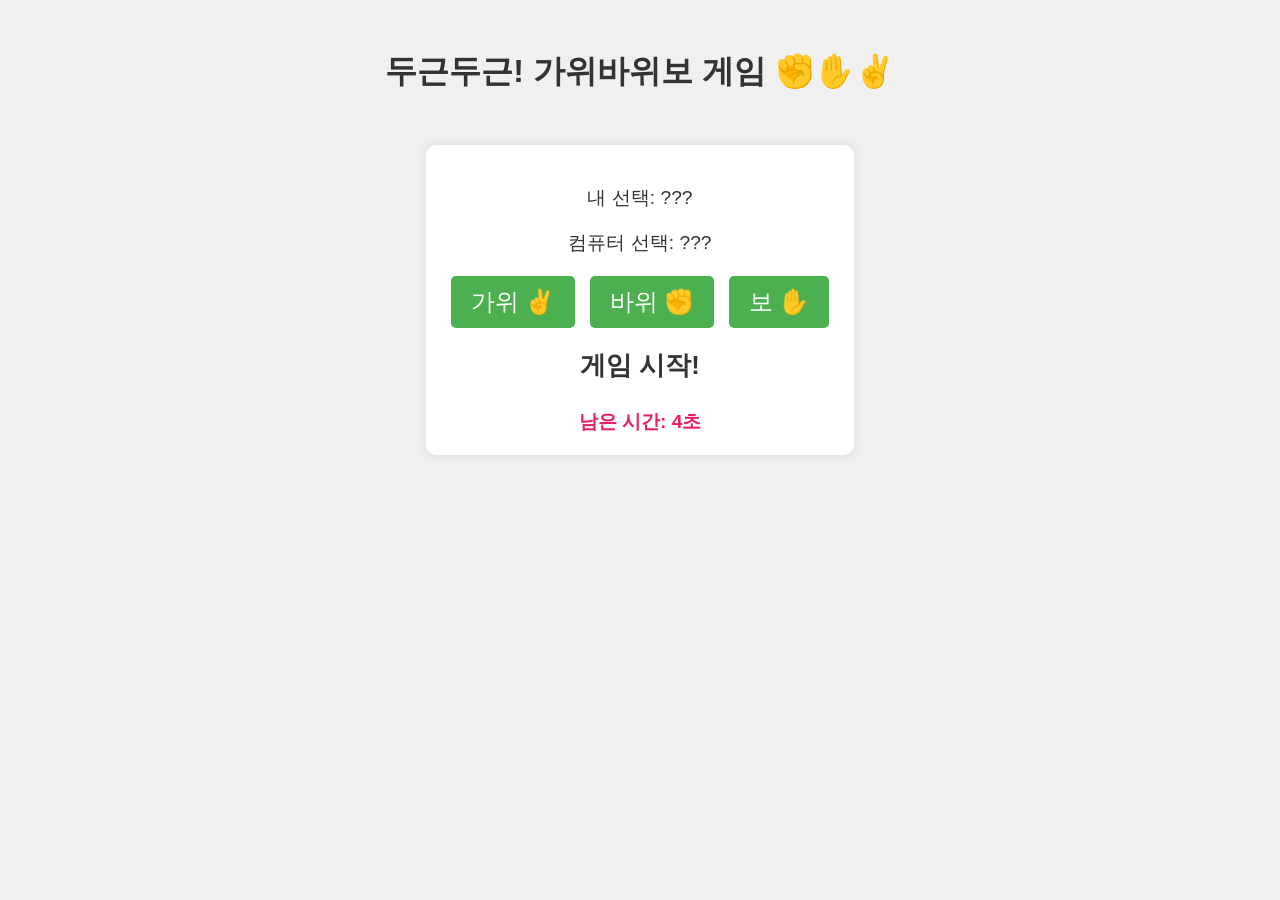
<file: index.html>
<!DOCTYPE html>
<html lang="ko">
<head>
    <meta charset="UTF-8">
    <meta name="viewport" content="width=device-width, initial-scale=1.0">
    <title>두근두근! 가위바위보 게임 ✊✋✌️</title>
    <style>
        /* 게임 화면 꾸미는 스타일이에요! */
        body {
            font-family: 'Arial', sans-serif;
            text-align: center;
            margin-top: 50px;
            background-color: #f0f0f0; /* 배경색 살짝쿵 넣어봤어요! */
            color: #333;
        }
        h1 {
            color: #333;
        }
        #game-container {
            margin-top: 30px;
            padding: 20px;
            background-color: #fff; /* 하얀색 배경 상자 */
            border-radius: 10px; /* 모서리 둥글게 */
            box-shadow: 0 0 10px rgba(0, 0, 0, 0.1); /* 그림자 효과 */
            display: inline-block; /* 내용만큼만 너비 차지 */
            min-width: 300px; /* 상자 최소 너비 설정 */
        }
        #choices {
            margin-bottom: 20px;
            font-size: 1.2em;
            min-height: 3em; /* 선택 결과 자리가 흔들리지 않게 최소 높이 설정 */
        }
        #buttons button {
            font-size: 1.5em;
            padding: 10px 20px;
            margin: 0 5px; /* 버튼 간 간격 조정 */
            cursor: pointer;
            border: none;
            border-radius: 5px;
            background-color: #4CAF50; /* 초록색 버튼! */
            color: white;
            transition: background-color 0.3s ease; /* 부드러운 색 변화 */
        }
        #buttons button:hover {
            background-color: #45a049; /* 마우스 올리면 색깔 샥! */
        }
        #buttons button:active {
            background-color: #397d3c; /* 클릭하는 순간 색깔 진하게 */
        }
         #buttons button:disabled {
            background-color: #cccccc; /* 비활성화 색상 */
            cursor: not-allowed; /* 마우스 커서 변경 */
        }
        #result {
            margin-top: 20px;
            font-size: 1.6em; /* 결과는 좀 더 크게! */
            font-weight: bold;
            min-height: 1.8em; /* 결과 자리가 흔들리지 않게 최소 높이 설정 */
            color: #333; /* 기본 글자 색 */
        }
        #result.win { color: #28a745; } /* 승리 시 초록색 */
        #result.lose { color: #dc3545; } /* 패배 시 빨간색 */
        #result.draw { color: #ffc107; } /* 비김 시 주황색 */


        #timer {
            margin-top: 15px;
            font-size: 1.2em;
            font-weight: bold;
            color: #e91e63; /* 타이머는 빨간색! */
        }
         #timer.time-critical {
            color: #ff0000; /* 시간이 얼마 안 남았을 때 더 빨갛게 */
            animation: pulse 1s infinite; /* 깜빡임 효과 */
        }

        @keyframes pulse {
            0% { transform: scale(1); opacity: 1;}
            50% { transform: scale(1.1); opacity: 0.7; }
            100% { transform: scale(1); opacity: 1;}
        }

        #restart-button {
            margin-top: 20px;
            font-size: 1.2em;
            padding: 10px 20px;
            cursor: pointer;
            border: none;
            border-radius: 5px;
            background-color: #007bff; /* 파란색 버튼 */
            color: white;
             transition: background-color 0.3s ease; /* 부드러운 색 변화 */
            display: none; /* 처음에는 숨겨놔요 */
        }
         #restart-button:hover {
            background-color: #0056b3;
         }
    </style>
</head>
<body>

    <h1>두근두근! 가위바위보 게임 ✊✋✌️</h1>

    <div id="game-container">
        <div id="choices">
            <p>내 선택: <span id="user-choice">???</span></p>
            <p>컴퓨터 선택: <span id="computer-choice">???</span></p>
        </div>

        <div id="buttons">
            <button id="scissors-btn">가위 ✌️</button>
            <button id="rock-btn">바위 ✊</button>
            <button id="paper-btn">보 ✋</button>
        </div>

        <div id="result">
            게임 시작!
        </div>

        <div id="timer">
            남은 시간: 5초
        </div>

         <button id="restart-button">다시 하기 👋</button>
    </div>

    <script>
        // HTML 요소들을 가져와서 변수에 저장해요.
        const $userChoice = document.querySelector('#user-choice');
        const $computerChoice = document.querySelector('#computer-choice');
        const $result = document.querySelector('#result');
        const $timer = document.querySelector('#timer');
        const $buttons = document.querySelectorAll('#buttons button'); // 모든 가위바위보 버튼
        const $restartButton = document.querySelector('#restart-button'); // 다시 하기 버튼

        let timerId = null; // 타이머 ID를 저장할 변수
        let timeLeft = 5; // 남은 시간을 저장할 변수 (초)
        let gameEnded = false; // 게임이 종료되었는지 확인하는 변수

        // 컴퓨터의 가위바위보 선택을 배열로 만들어둬요.
        const computerChoices = ['rock', 'paper', 'scissors']; // 바위, 보, 가위 순서 (영문 이름)

        // 영문 선택 값을 한글과 이모지로 바꿔주는 함수
        function getChoiceKorean(choice) {
            if (choice === 'rock') return '바위 ✊';
            if (choice === 'paper') return '보 ✋';
            if (choice === 'scissors') return '가위 ✌️';
            return '???'; // 알 수 없을 때
        }

        // 승패를 판정하는 함수예요.
        function determineWinner(user, computer) {
            // user와 computer는 'rock', 'paper', 'scissors' 문자열
            if (user === computer) {
                $result.classList.remove('win', 'lose');
                $result.classList.add('draw');
                return "비겼어요! 🤝";
            }
            // 승리 조건: (나: 가위, 컴: 보), (나: 바위, 컴: 가위), (나: 보, 컴: 바위)
            if ((user === 'scissors' && computer === 'paper') ||
                (user === 'rock' && computer === 'scissors') ||
                (user === 'paper' && computer === 'rock')) {
                $result.classList.remove('lose', 'draw');
                 $result.classList.add('win');
                return "승리! 🎉 축하해요!";
            }
            // 그 외는 모두 패배
            $result.classList.remove('win', 'draw');
            $result.classList.add('lose');
            return "패배... 😭 아쉬워요!";
        }

        // 게임을 끝내고 결과를 보여주는 함수예요.
        // 이 함수는 사용자가 선택했거나 시간이 초과되었을 때 호출됩니다.
        function endGame(userChoice = null) { // userChoice가 null이면 시간 초과
            if (gameEnded) return; // 이미 게임이 끝났으면 무시

            clearInterval(timerId); // 타이머 멈춤!
            gameEnded = true; // 게임 종료 상태로 변경

            // 모든 가위바위보 버튼 비활성화
            $buttons.forEach(button => button.disabled = true);
             $timer.classList.remove('time-critical'); // 혹시 남아있을 깜빡임 제거


            // 컴퓨터 선택 (랜덤으로 하나 고르기)
            const computerChoice = computerChoices[Math.floor(Math.random() * computerChoices.length)];
             $computerChoice.textContent = getChoiceKorean(computerChoice); // 화면에 컴퓨터 선택 표시


            let resultMessage = "";

            if (userChoice === null) {
                // 시간 초과인 경우
                resultMessage = "시간 초과! 😵 패배...";
                 $userChoice.textContent = '???'; // 내 선택은 ???
                 $result.classList.remove('win', 'draw');
                 $result.classList.add('lose'); // 시간 초과는 패배

            } else {
                 // 사용자가 시간 안에 선택한 경우
                 $userChoice.textContent = getChoiceKorean(userChoice); // 화면에 내 선택 표시
                // 승패 판정
                resultMessage = determineWinner(userChoice, computerChoice);
            }

            $result.textContent = `게임 결과: ${resultMessage}`; // 최종 결과 메시지 표시

            $restartButton.style.display = 'block'; // 다시 하기 버튼 보여주기
        }

        // 사용자가 가위/바위/보 버튼을 클릭했을 때 실행될 함수예요.
        function handleButtonClick(event) {
            if (gameEnded || timeLeft <= 0) { // 이미 게임이 끝났거나 시간이 다 되었으면 무시
                return;
            }

            // 어떤 버튼을 눌렀는지 확인해서 사용자 선택 값을 가져와요.
            const userChoice = event.target.id.replace('-btn', ''); // 예: 'scissors-btn' -> 'scissors'

            // 게임 끝내고 결과 보여주기 (사용자 선택 값을 넘겨줌)
            endGame(userChoice); // 이 함수 안에서 타이머 멈추고, 컴퓨터 선택하고, 판정까지 다 해요!
        }

        // 타이머가 0이 되었을 때 호출될 함수 (setInterval 안에서 사용)
        function handleTimeout() {
             if (!gameEnded) { // 아직 게임이 끝나지 않았으면 (시간 초과)
                 endGame(null); // 시간 초과로 endGame 호출 (사용자 선택 null)
             }
        }


        // 타이머를 시작하는 함수예요.
        function startTimer() {
            gameEnded = false; // 게임 종료 상태 초기화
            timeLeft = 5; // 시간 초기화
            $timer.textContent = `남은 시간: ${timeLeft}초`; // 화면에 시간 표시 업데이트
            $timer.classList.remove('time-critical'); // 위험 시간 스타일 제거
             $result.textContent = '게임 시작!'; // 결과 메시지 초기화
             $result.classList.remove('win', 'lose', 'draw'); // 결과 스타일 초기화
             $userChoice.textContent = '???'; // 내 선택 초기화
             $computerChoice.textContent = '???'; // 컴퓨터 선택 초기화
             $restartButton.style.display = 'none'; // 다시 하기 버튼 숨김

             // 가위바위보 버튼 다시 활성화
             $buttons.forEach(button => button.disabled = false);

            // 기존 타이머가 있다면 멈추고 새로 시작
            if (timerId) {
                clearInterval(timerId);
            }

            timerId = setInterval(() => {
                timeLeft--; // 1초 감소
                $timer.textContent = `남은 시간: ${timeLeft}초`; // 화면 업데이트

                 // 남은 시간이 2초 이하면 빨간색 경고 스타일 적용
                if (timeLeft <= 2) {
                    $timer.classList.add('time-critical');
                }

                if (timeLeft <= 0) {
                    handleTimeout(); // 시간이 0이 되면 시간 초과 처리 함수 호출
                }
            }, 1000); // 1000 밀리초 = 1초마다 실행
        }

        // 각 가위바위보 버튼에 클릭 이벤트 리스너를 달아줘요.
        $buttons.forEach(button => {
            button.addEventListener('click', handleButtonClick);
        });

        // 다시 하기 버튼에 클릭 이벤트 리스너를 달아줘요.
         $restartButton.addEventListener('click', startTimer);

        // 페이지 로드 시 게임 바로 시작!
        startTimer();
    </script>

</body>
</html>
</file>
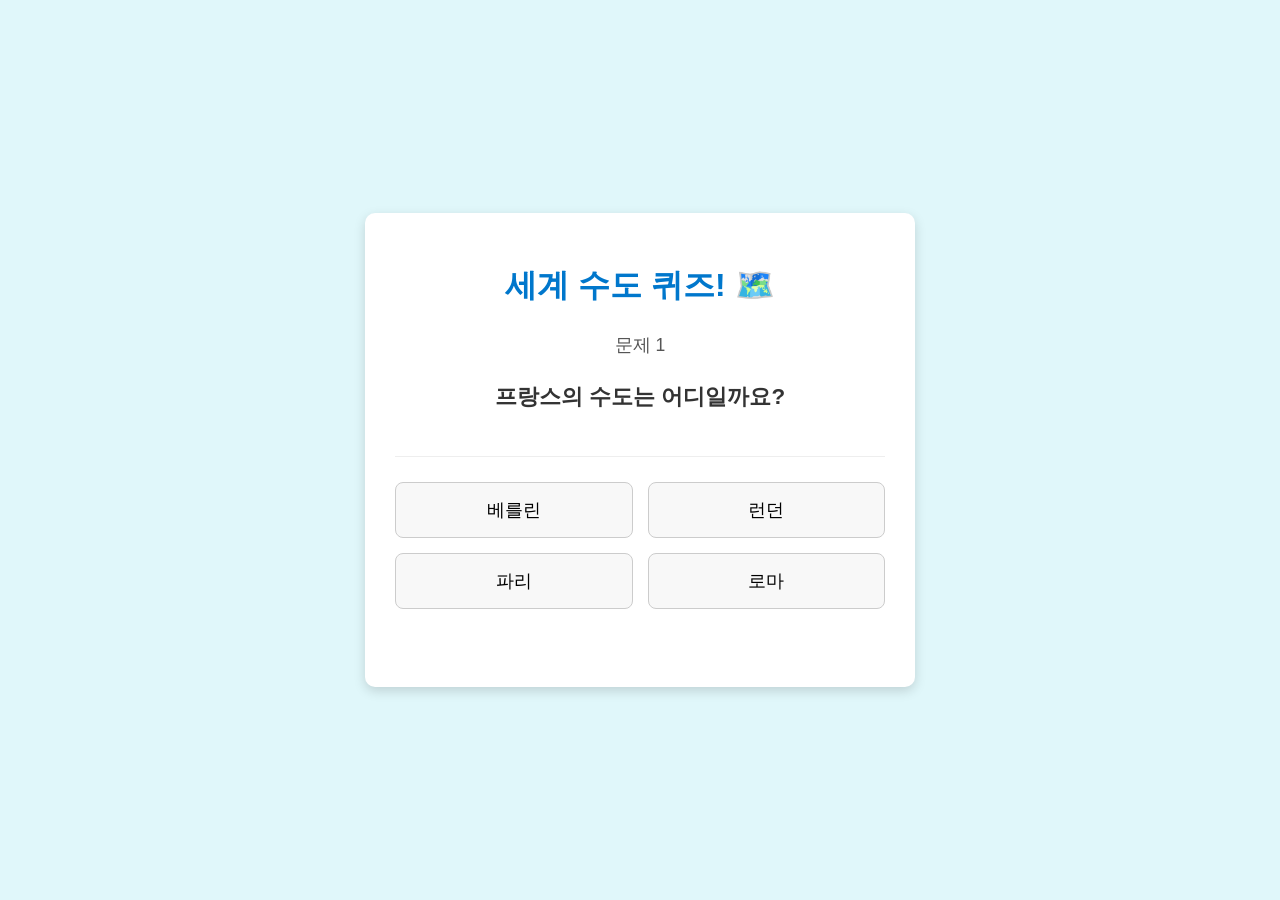
<file: 퀴즈.html>
<!DOCTYPE html>
<html lang="ko">
<head>
    <meta charset="UTF-8">
    <meta name="viewport" content="width=device-width, initial-scale=1.0">
    <title>세계 수도 퀴즈 (하나의 파일)</title>

    <!-- CSS 스타일 시작 -->
    <style>
        body {
            font-family: 'Arial', sans-serif;
            display: flex;
            justify-content: center;
            align-items: center;
            min-height: 100vh;
            background-color: #e0f7fa; /* 연한 하늘색 배경 */
            margin: 0;
            padding: 20px;
            box-sizing: border-box;
        }

        .quiz-container {
            background-color: #fff; /* 하얀색 배경 */
            padding: 30px;
            border-radius: 10px;
            box-shadow: 0 4px 12px rgba(0, 0, 0, 0.15); /* 그림자 효과 강화 */
            text-align: center;
            width: 90%;
            max-width: 550px; /* 최대 너비 설정 */
            box-sizing: border-box;
        }

        h1 {
            color: #0077cc; /* 파란색 제목 */
            margin-bottom: 25px;
        }

        #question-area {
            margin-bottom: 25px;
            border-bottom: 1px solid #eee;
            padding-bottom: 20px;
        }

        #question-number {
            font-size: 1.1em;
            color: #555;
            margin-bottom: 8px;
        }

        #question-text {
            font-size: 1.4em; /* 문제 텍스트 크기 키움 */
            font-weight: bold;
            color: #333;
            line-height: 1.5; /* 줄 간격 */
        }

        .options-container {
            display: grid; /* 그리드 레이아웃 사용 */
            grid-template-columns: 1fr 1fr; /* 2열로 배치 */
            gap: 15px; /* 버튼 사이 간격 */
            margin-bottom: 20px;
        }

        .option-button {
            width: 100%;
            padding: 15px; /* 패딩 키움 */
            border: 1px solid #ccc;
            border-radius: 8px; /* 모서리 둥글게 */
            background-color: #f8f8f8; /* 아주 연한 회색 버튼 */
            cursor: pointer;
            font-size: 1.1em; /* 글자 크기 키움 */
            transition: background-color 0.3s ease, border-color 0.3s ease;
            text-align: center;
        }

        .option-button:hover {
            background-color: #e0e0e0; /* 호버 시 색상 변경 */
            border-color: #b0b0b0;
        }

        .option-button:disabled {
            opacity: 0.7; /* 비활성화 시 투명도 */
            cursor: not-allowed;
        }

        /* 정답/오답 표시를 위한 스타일 */
        .option-button.correct {
            background-color: #d4edda; /* 정답은 연한 초록색 */
            border-color: #28a745;
            color: #155724;
            font-weight: bold;
        }

        .option-button.wrong {
            background-color: #f8d7da; /* 오답은 연한 빨간색 */
            border-color: #dc3545;
            color: #721c24;
            font-weight: bold;
        }

        #feedback-message {
            margin-top: 15px;
            font-size: 1.2em;
            font-weight: bold;
            min-height: 1.5em; /* 메시지 영역 높이 확보 */
        }

        #feedback-message.correct {
            color: #28a745; /* 초록색 */
        }

        #feedback-message.wrong {
            color: #dc3545; /* 빨간색 */
        }

        /* 다음 문제 버튼은 이제 사용하지 않으므로 숨김 */
        #next-button {
            display: none;
        }
    </style>
    <!-- CSS 스타일 끝 -->

</head>
<body>
    <div class="quiz-container">
        <h1>세계 수도 퀴즈! 🗺️</h1>

        <div id="question-area">
            <p id="question-number">문제 1</p>
            <p id="question-text">여기에 문제가 표시됩니다.</p>
        </div>

        <div id="options-area" class="options-container">
            <!-- 4개의 선택지 버튼들이 자바스크립트로 여기에 추가될 거예요 -->
        </div>

        <!-- 정답/오답 메시지가 표시될 곳 -->
        <div id="feedback-message"></div>

        <!-- 다음 문제 버튼은 이제 자동으로 넘어가니까 필요 없지만, 혹시 몰라 남겨두고 숨길게요 -->
        <button id="next-button" style="display: none;">다음 문제</button>
    </div>

    <!-- JavaScript 코드 시작 -->
    <script>
        // 세계 수도 퀴즈 문제 데이터 (4지 선다, 4문제)
        const quizData = [
            {
                question: "프랑스의 수도는 어디일까요?",
                options: ["베를린", "런던", "파리", "로마"],
                answer: "파리"
            },
            {
                question: "일본의 수도는 어디일까요?",
                options: ["오사카", "도쿄", "교토", "후쿠오카"],
                answer: "도쿄"
            },
            {
                question: "중국의 수도는 어디일까요?",
                options: ["상하이", "베이징", "홍콩", "광저우"],
                answer: "베이징"
            },
            {
                question: "이탈리아의 수도는 어디일까요?",
                options: ["밀라노", "피렌체", "베네치아", "로마"],
                answer: "로마"
            }
        ];

        let currentQuestionIndex = 0;
        // let score = 0; // 점수 기능은 일단 빼고 다음 문제 넘어가는 것만 구현했어요!

        const questionNumberElement = document.getElementById("question-number");
        const questionTextElement = document.getElementById("question-text");
        const optionsAreaElement = document.getElementById("options-area"); // 선택지 버튼들이 들어갈 영역
        const feedbackMessageElement = document.getElementById("feedback-message"); // 메시지 표시 요소

        // 퀴즈 시작 함수
        function startQuiz() {
            currentQuestionIndex = 0;
            // score = 0;
            displayQuestion();
        }

        // 문제 표시 함수
        function displayQuestion() {
            // 메시지 초기화
            feedbackMessageElement.innerText = '';
            feedbackMessageElement.className = ''; // 클래스 초기화

            // 현재 문제 데이터 가져오기
            const currentQuestion = quizData[currentQuestionIndex];

            // 문제 번호와 텍스트 업데이트
            questionNumberElement.innerText = `문제 ${currentQuestionIndex + 1}`;
            questionTextElement.innerText = currentQuestion.question;

            // 선택지 버튼들 초기화 (이전 문제의 버튼들을 지워줘요)
            optionsAreaElement.innerHTML = '';

            // 선택지 버튼 생성 및 추가
            currentQuestion.options.forEach(option => {
                const button = document.createElement("button"); // <button> 요소를 새로 만들어요
                button.innerText = option; // 버튼 안에 선택지 텍스트를 넣어요
                button.classList.add("option-button"); // CSS 스타일을 적용하기 위한 클래스를 추가해요
                button.addEventListener("click", () => selectAnswer(button, option)); // 버튼 클릭 시 selectAnswer 함수가 실행되도록 이벤트를 달아줘요
                optionsAreaElement.appendChild(button); // 만든 버튼을 optionsAreaElement 안에 넣어줘서 화면에 보이게 해요
            });
        }

        // 선택지 클릭 시 호출되는 함수
        function selectAnswer(selectedButton, selectedOption) {
            // 모든 선택지 버튼 비활성화 (답을 하나만 고르게)
            Array.from(optionsAreaElement.children).forEach(button => {
                button.disabled = true;
            });

            const currentQuestion = quizData[currentQuestionIndex];

            // 정답/오답 확인 및 표시
            if (selectedOption === currentQuestion.answer) {
                selectedButton.classList.add('correct'); // 정답 스타일 적용
                feedbackMessageElement.innerText = "정답! 🎉";
                feedbackMessageElement.classList.add('correct');
                // score++; // 점수 기능 추가 시
            } else {
                selectedButton.classList.add('wrong'); // 오답 스타일 적용
                feedbackMessageElement.innerText = "아쉽지만 오답! 😅";
                feedbackMessageElement.classList.add('wrong');
                // 정답 버튼 찾아서 표시
                Array.from(optionsAreaElement.children).forEach(button => {
                    if (button.innerText === currentQuestion.answer) {
                        button.classList.add('correct');
                    }
                });
            }

            // 2초 후에 다음 문제로 넘어가기
            setTimeout(nextQuestion, 2000); // 2000 밀리초 = 2초
        }

        // 다음 문제로 넘어가는 함수
        function nextQuestion() {
            currentQuestionIndex++; // 다음 문제로 이동

            if (currentQuestionIndex < quizData.length) {
                // 다음 문제가 있으면 표시
                displayQuestion();
            } else {
                // 퀴즈 끝!
                endQuiz();
            }
        }

        // 퀴즈 종료 함수
        function endQuiz() {
            questionNumberElement.innerText = ""; // 문제 번호 숨김
            questionTextElement.innerText = "퀴즈 끝! 수고했어요! ✨"; // 종료 메시지
            optionsAreaElement.innerHTML = ''; // 선택지 모두 지움
            feedbackMessageElement.innerText = ''; // 메시지 초기화

            // 최종 점수 표시 (점수 기능 추가 시)
            // questionTextElement.innerText += `\n당신의 점수는 ${score}점 입니다!`;

            // 퀴즈 다시 시작 버튼 추가 (선택 사항)
            const restartButton = document.createElement("button");
            restartButton.innerText = "다시 시작";
            restartButton.style.marginTop = '20px';
            restartButton.style.padding = '10px 20px';
            restartButton.style.fontSize = '1em';
            restartButton.style.cursor = 'pointer';
            restartButton.style.border = '1px solid #ccc';
            restartButton.style.borderRadius = '5px';
            restartButton.style.backgroundColor = '#f0f0f0';
            restartButton.addEventListener("click", startQuiz);
            optionsAreaElement.appendChild(restartButton); // optionsAreaElement를 재활용
        }

        // 페이지 로드 시 퀴즈 시작
        startQuiz();
    </script>
    <!-- JavaScript 코드 끝 -->

</body>
</html>
</file>
